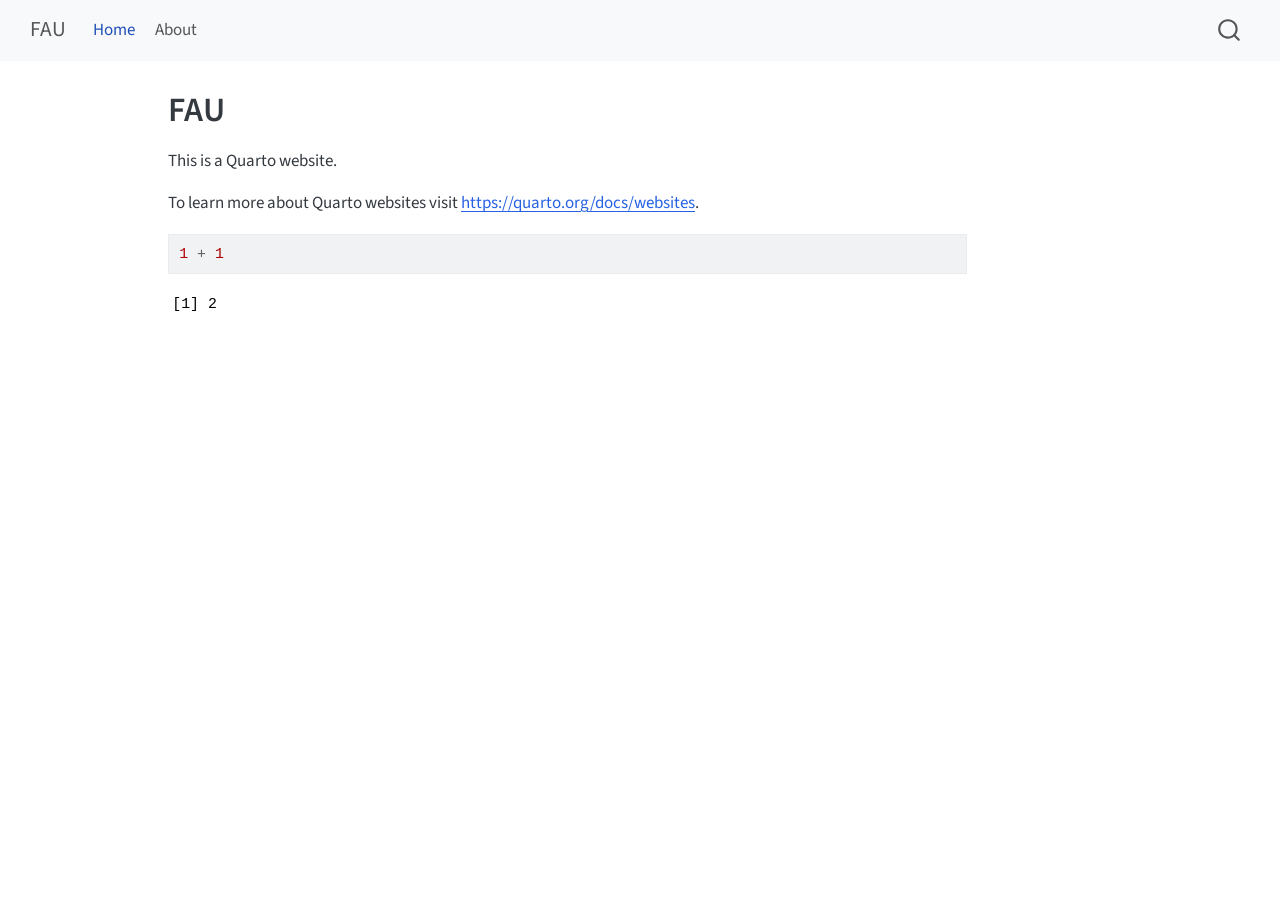
<file: _site/index.html>
<!DOCTYPE html>
<html xmlns="http://www.w3.org/1999/xhtml" lang="en" xml:lang="en"><head>

<meta charset="utf-8">
<meta name="generator" content="quarto-1.6.43">

<meta name="viewport" content="width=device-width, initial-scale=1.0, user-scalable=yes">


<title>FAU</title>
<style>
code{white-space: pre-wrap;}
span.smallcaps{font-variant: small-caps;}
div.columns{display: flex; gap: min(4vw, 1.5em);}
div.column{flex: auto; overflow-x: auto;}
div.hanging-indent{margin-left: 1.5em; text-indent: -1.5em;}
ul.task-list{list-style: none;}
ul.task-list li input[type="checkbox"] {
  width: 0.8em;
  margin: 0 0.8em 0.2em -1em; /* quarto-specific, see https://github.com/quarto-dev/quarto-cli/issues/4556 */ 
  vertical-align: middle;
}
/* CSS for syntax highlighting */
pre > code.sourceCode { white-space: pre; position: relative; }
pre > code.sourceCode > span { line-height: 1.25; }
pre > code.sourceCode > span:empty { height: 1.2em; }
.sourceCode { overflow: visible; }
code.sourceCode > span { color: inherit; text-decoration: inherit; }
div.sourceCode { margin: 1em 0; }
pre.sourceCode { margin: 0; }
@media screen {
div.sourceCode { overflow: auto; }
}
@media print {
pre > code.sourceCode { white-space: pre-wrap; }
pre > code.sourceCode > span { display: inline-block; text-indent: -5em; padding-left: 5em; }
}
pre.numberSource code
  { counter-reset: source-line 0; }
pre.numberSource code > span
  { position: relative; left: -4em; counter-increment: source-line; }
pre.numberSource code > span > a:first-child::before
  { content: counter(source-line);
    position: relative; left: -1em; text-align: right; vertical-align: baseline;
    border: none; display: inline-block;
    -webkit-touch-callout: none; -webkit-user-select: none;
    -khtml-user-select: none; -moz-user-select: none;
    -ms-user-select: none; user-select: none;
    padding: 0 4px; width: 4em;
  }
pre.numberSource { margin-left: 3em;  padding-left: 4px; }
div.sourceCode
  {   }
@media screen {
pre > code.sourceCode > span > a:first-child::before { text-decoration: underline; }
}
</style>


<script src="site_libs/quarto-nav/quarto-nav.js"></script>
<script src="site_libs/quarto-nav/headroom.min.js"></script>
<script src="site_libs/clipboard/clipboard.min.js"></script>
<script src="site_libs/quarto-search/autocomplete.umd.js"></script>
<script src="site_libs/quarto-search/fuse.min.js"></script>
<script src="site_libs/quarto-search/quarto-search.js"></script>
<meta name="quarto:offset" content="./">
<script src="site_libs/quarto-html/quarto.js"></script>
<script src="site_libs/quarto-html/popper.min.js"></script>
<script src="site_libs/quarto-html/tippy.umd.min.js"></script>
<script src="site_libs/quarto-html/anchor.min.js"></script>
<link href="site_libs/quarto-html/tippy.css" rel="stylesheet">
<link href="site_libs/quarto-html/quarto-syntax-highlighting-d4d76bf8491c20bad77d141916dc28e1.css" rel="stylesheet" id="quarto-text-highlighting-styles">
<script src="site_libs/bootstrap/bootstrap.min.js"></script>
<link href="site_libs/bootstrap/bootstrap-icons.css" rel="stylesheet">
<link href="site_libs/bootstrap/bootstrap-6bd9cfa162949bde0a231f530c97869d.min.css" rel="stylesheet" append-hash="true" id="quarto-bootstrap" data-mode="light">
<script id="quarto-search-options" type="application/json">{
  "location": "navbar",
  "copy-button": false,
  "collapse-after": 3,
  "panel-placement": "end",
  "type": "overlay",
  "limit": 50,
  "keyboard-shortcut": [
    "f",
    "/",
    "s"
  ],
  "show-item-context": false,
  "language": {
    "search-no-results-text": "No results",
    "search-matching-documents-text": "matching documents",
    "search-copy-link-title": "Copy link to search",
    "search-hide-matches-text": "Hide additional matches",
    "search-more-match-text": "more match in this document",
    "search-more-matches-text": "more matches in this document",
    "search-clear-button-title": "Clear",
    "search-text-placeholder": "",
    "search-detached-cancel-button-title": "Cancel",
    "search-submit-button-title": "Submit",
    "search-label": "Search"
  }
}</script>


<link rel="stylesheet" href="styles.css">
</head>

<body class="nav-fixed">

<div id="quarto-search-results"></div>
  <header id="quarto-header" class="headroom fixed-top">
    <nav class="navbar navbar-expand-lg " data-bs-theme="dark">
      <div class="navbar-container container-fluid">
      <div class="navbar-brand-container mx-auto">
    <a class="navbar-brand" href="./index.html">
    <span class="navbar-title">FAU</span>
    </a>
  </div>
            <div id="quarto-search" class="" title="Search"></div>
          <button class="navbar-toggler" type="button" data-bs-toggle="collapse" data-bs-target="#navbarCollapse" aria-controls="navbarCollapse" role="menu" aria-expanded="false" aria-label="Toggle navigation" onclick="if (window.quartoToggleHeadroom) { window.quartoToggleHeadroom(); }">
  <span class="navbar-toggler-icon"></span>
</button>
          <div class="collapse navbar-collapse" id="navbarCollapse">
            <ul class="navbar-nav navbar-nav-scroll me-auto">
  <li class="nav-item">
    <a class="nav-link active" href="./index.html" aria-current="page"> 
<span class="menu-text">Home</span></a>
  </li>  
  <li class="nav-item">
    <a class="nav-link" href="./about.html"> 
<span class="menu-text">About</span></a>
  </li>  
</ul>
          </div> <!-- /navcollapse -->
            <div class="quarto-navbar-tools">
</div>
      </div> <!-- /container-fluid -->
    </nav>
</header>
<!-- content -->
<div id="quarto-content" class="quarto-container page-columns page-rows-contents page-layout-article page-navbar">
<!-- sidebar -->
<!-- margin-sidebar -->
    <div id="quarto-margin-sidebar" class="sidebar margin-sidebar zindex-bottom">
        
    </div>
<!-- main -->
<main class="content" id="quarto-document-content">

<header id="title-block-header" class="quarto-title-block default">
<div class="quarto-title">
<h1 class="title">FAU</h1>
</div>



<div class="quarto-title-meta">

    
  
    
  </div>
  


</header>


<p>This is a Quarto website.</p>
<p>To learn more about Quarto websites visit <a href="https://quarto.org/docs/websites" class="uri">https://quarto.org/docs/websites</a>.</p>
<div class="cell">
<div class="sourceCode cell-code" id="cb1"><pre class="sourceCode r code-with-copy"><code class="sourceCode r"><span id="cb1-1"><a href="#cb1-1" aria-hidden="true" tabindex="-1"></a><span class="dv">1</span> <span class="sc">+</span> <span class="dv">1</span></span></code><button title="Copy to Clipboard" class="code-copy-button"><i class="bi"></i></button></pre></div>
<div class="cell-output cell-output-stdout">
<pre><code>[1] 2</code></pre>
</div>
</div>



</main> <!-- /main -->
<script id="quarto-html-after-body" type="application/javascript">
window.document.addEventListener("DOMContentLoaded", function (event) {
  const toggleBodyColorMode = (bsSheetEl) => {
    const mode = bsSheetEl.getAttribute("data-mode");
    const bodyEl = window.document.querySelector("body");
    if (mode === "dark") {
      bodyEl.classList.add("quarto-dark");
      bodyEl.classList.remove("quarto-light");
    } else {
      bodyEl.classList.add("quarto-light");
      bodyEl.classList.remove("quarto-dark");
    }
  }
  const toggleBodyColorPrimary = () => {
    const bsSheetEl = window.document.querySelector("link#quarto-bootstrap");
    if (bsSheetEl) {
      toggleBodyColorMode(bsSheetEl);
    }
  }
  toggleBodyColorPrimary();  
  const icon = "";
  const anchorJS = new window.AnchorJS();
  anchorJS.options = {
    placement: 'right',
    icon: icon
  };
  anchorJS.add('.anchored');
  const isCodeAnnotation = (el) => {
    for (const clz of el.classList) {
      if (clz.startsWith('code-annotation-')) {                     
        return true;
      }
    }
    return false;
  }
  const onCopySuccess = function(e) {
    // button target
    const button = e.trigger;
    // don't keep focus
    button.blur();
    // flash "checked"
    button.classList.add('code-copy-button-checked');
    var currentTitle = button.getAttribute("title");
    button.setAttribute("title", "Copied!");
    let tooltip;
    if (window.bootstrap) {
      button.setAttribute("data-bs-toggle", "tooltip");
      button.setAttribute("data-bs-placement", "left");
      button.setAttribute("data-bs-title", "Copied!");
      tooltip = new bootstrap.Tooltip(button, 
        { trigger: "manual", 
          customClass: "code-copy-button-tooltip",
          offset: [0, -8]});
      tooltip.show();    
    }
    setTimeout(function() {
      if (tooltip) {
        tooltip.hide();
        button.removeAttribute("data-bs-title");
        button.removeAttribute("data-bs-toggle");
        button.removeAttribute("data-bs-placement");
      }
      button.setAttribute("title", currentTitle);
      button.classList.remove('code-copy-button-checked');
    }, 1000);
    // clear code selection
    e.clearSelection();
  }
  const getTextToCopy = function(trigger) {
      const codeEl = trigger.previousElementSibling.cloneNode(true);
      for (const childEl of codeEl.children) {
        if (isCodeAnnotation(childEl)) {
          childEl.remove();
        }
      }
      return codeEl.innerText;
  }
  const clipboard = new window.ClipboardJS('.code-copy-button:not([data-in-quarto-modal])', {
    text: getTextToCopy
  });
  clipboard.on('success', onCopySuccess);
  if (window.document.getElementById('quarto-embedded-source-code-modal')) {
    const clipboardModal = new window.ClipboardJS('.code-copy-button[data-in-quarto-modal]', {
      text: getTextToCopy,
      container: window.document.getElementById('quarto-embedded-source-code-modal')
    });
    clipboardModal.on('success', onCopySuccess);
  }
    var localhostRegex = new RegExp(/^(?:http|https):\/\/localhost\:?[0-9]*\//);
    var mailtoRegex = new RegExp(/^mailto:/);
      var filterRegex = new RegExp('/' + window.location.host + '/');
    var isInternal = (href) => {
        return filterRegex.test(href) || localhostRegex.test(href) || mailtoRegex.test(href);
    }
    // Inspect non-navigation links and adorn them if external
 	var links = window.document.querySelectorAll('a[href]:not(.nav-link):not(.navbar-brand):not(.toc-action):not(.sidebar-link):not(.sidebar-item-toggle):not(.pagination-link):not(.no-external):not([aria-hidden]):not(.dropdown-item):not(.quarto-navigation-tool):not(.about-link)');
    for (var i=0; i<links.length; i++) {
      const link = links[i];
      if (!isInternal(link.href)) {
        // undo the damage that might have been done by quarto-nav.js in the case of
        // links that we want to consider external
        if (link.dataset.originalHref !== undefined) {
          link.href = link.dataset.originalHref;
        }
      }
    }
  function tippyHover(el, contentFn, onTriggerFn, onUntriggerFn) {
    const config = {
      allowHTML: true,
      maxWidth: 500,
      delay: 100,
      arrow: false,
      appendTo: function(el) {
          return el.parentElement;
      },
      interactive: true,
      interactiveBorder: 10,
      theme: 'quarto',
      placement: 'bottom-start',
    };
    if (contentFn) {
      config.content = contentFn;
    }
    if (onTriggerFn) {
      config.onTrigger = onTriggerFn;
    }
    if (onUntriggerFn) {
      config.onUntrigger = onUntriggerFn;
    }
    window.tippy(el, config); 
  }
  const noterefs = window.document.querySelectorAll('a[role="doc-noteref"]');
  for (var i=0; i<noterefs.length; i++) {
    const ref = noterefs[i];
    tippyHover(ref, function() {
      // use id or data attribute instead here
      let href = ref.getAttribute('data-footnote-href') || ref.getAttribute('href');
      try { href = new URL(href).hash; } catch {}
      const id = href.replace(/^#\/?/, "");
      const note = window.document.getElementById(id);
      if (note) {
        return note.innerHTML;
      } else {
        return "";
      }
    });
  }
  const xrefs = window.document.querySelectorAll('a.quarto-xref');
  const processXRef = (id, note) => {
    // Strip column container classes
    const stripColumnClz = (el) => {
      el.classList.remove("page-full", "page-columns");
      if (el.children) {
        for (const child of el.children) {
          stripColumnClz(child);
        }
      }
    }
    stripColumnClz(note)
    if (id === null || id.startsWith('sec-')) {
      // Special case sections, only their first couple elements
      const container = document.createElement("div");
      if (note.children && note.children.length > 2) {
        container.appendChild(note.children[0].cloneNode(true));
        for (let i = 1; i < note.children.length; i++) {
          const child = note.children[i];
          if (child.tagName === "P" && child.innerText === "") {
            continue;
          } else {
            container.appendChild(child.cloneNode(true));
            break;
          }
        }
        if (window.Quarto?.typesetMath) {
          window.Quarto.typesetMath(container);
        }
        return container.innerHTML
      } else {
        if (window.Quarto?.typesetMath) {
          window.Quarto.typesetMath(note);
        }
        return note.innerHTML;
      }
    } else {
      // Remove any anchor links if they are present
      const anchorLink = note.querySelector('a.anchorjs-link');
      if (anchorLink) {
        anchorLink.remove();
      }
      if (window.Quarto?.typesetMath) {
        window.Quarto.typesetMath(note);
      }
      if (note.classList.contains("callout")) {
        return note.outerHTML;
      } else {
        return note.innerHTML;
      }
    }
  }
  for (var i=0; i<xrefs.length; i++) {
    const xref = xrefs[i];
    tippyHover(xref, undefined, function(instance) {
      instance.disable();
      let url = xref.getAttribute('href');
      let hash = undefined; 
      if (url.startsWith('#')) {
        hash = url;
      } else {
        try { hash = new URL(url).hash; } catch {}
      }
      if (hash) {
        const id = hash.replace(/^#\/?/, "");
        const note = window.document.getElementById(id);
        if (note !== null) {
          try {
            const html = processXRef(id, note.cloneNode(true));
            instance.setContent(html);
          } finally {
            instance.enable();
            instance.show();
          }
        } else {
          // See if we can fetch this
          fetch(url.split('#')[0])
          .then(res => res.text())
          .then(html => {
            const parser = new DOMParser();
            const htmlDoc = parser.parseFromString(html, "text/html");
            const note = htmlDoc.getElementById(id);
            if (note !== null) {
              const html = processXRef(id, note);
              instance.setContent(html);
            } 
          }).finally(() => {
            instance.enable();
            instance.show();
          });
        }
      } else {
        // See if we can fetch a full url (with no hash to target)
        // This is a special case and we should probably do some content thinning / targeting
        fetch(url)
        .then(res => res.text())
        .then(html => {
          const parser = new DOMParser();
          const htmlDoc = parser.parseFromString(html, "text/html");
          const note = htmlDoc.querySelector('main.content');
          if (note !== null) {
            // This should only happen for chapter cross references
            // (since there is no id in the URL)
            // remove the first header
            if (note.children.length > 0 && note.children[0].tagName === "HEADER") {
              note.children[0].remove();
            }
            const html = processXRef(null, note);
            instance.setContent(html);
          } 
        }).finally(() => {
          instance.enable();
          instance.show();
        });
      }
    }, function(instance) {
    });
  }
      let selectedAnnoteEl;
      const selectorForAnnotation = ( cell, annotation) => {
        let cellAttr = 'data-code-cell="' + cell + '"';
        let lineAttr = 'data-code-annotation="' +  annotation + '"';
        const selector = 'span[' + cellAttr + '][' + lineAttr + ']';
        return selector;
      }
      const selectCodeLines = (annoteEl) => {
        const doc = window.document;
        const targetCell = annoteEl.getAttribute("data-target-cell");
        const targetAnnotation = annoteEl.getAttribute("data-target-annotation");
        const annoteSpan = window.document.querySelector(selectorForAnnotation(targetCell, targetAnnotation));
        const lines = annoteSpan.getAttribute("data-code-lines").split(",");
        const lineIds = lines.map((line) => {
          return targetCell + "-" + line;
        })
        let top = null;
        let height = null;
        let parent = null;
        if (lineIds.length > 0) {
            //compute the position of the single el (top and bottom and make a div)
            const el = window.document.getElementById(lineIds[0]);
            top = el.offsetTop;
            height = el.offsetHeight;
            parent = el.parentElement.parentElement;
          if (lineIds.length > 1) {
            const lastEl = window.document.getElementById(lineIds[lineIds.length - 1]);
            const bottom = lastEl.offsetTop + lastEl.offsetHeight;
            height = bottom - top;
          }
          if (top !== null && height !== null && parent !== null) {
            // cook up a div (if necessary) and position it 
            let div = window.document.getElementById("code-annotation-line-highlight");
            if (div === null) {
              div = window.document.createElement("div");
              div.setAttribute("id", "code-annotation-line-highlight");
              div.style.position = 'absolute';
              parent.appendChild(div);
            }
            div.style.top = top - 2 + "px";
            div.style.height = height + 4 + "px";
            div.style.left = 0;
            let gutterDiv = window.document.getElementById("code-annotation-line-highlight-gutter");
            if (gutterDiv === null) {
              gutterDiv = window.document.createElement("div");
              gutterDiv.setAttribute("id", "code-annotation-line-highlight-gutter");
              gutterDiv.style.position = 'absolute';
              const codeCell = window.document.getElementById(targetCell);
              const gutter = codeCell.querySelector('.code-annotation-gutter');
              gutter.appendChild(gutterDiv);
            }
            gutterDiv.style.top = top - 2 + "px";
            gutterDiv.style.height = height + 4 + "px";
          }
          selectedAnnoteEl = annoteEl;
        }
      };
      const unselectCodeLines = () => {
        const elementsIds = ["code-annotation-line-highlight", "code-annotation-line-highlight-gutter"];
        elementsIds.forEach((elId) => {
          const div = window.document.getElementById(elId);
          if (div) {
            div.remove();
          }
        });
        selectedAnnoteEl = undefined;
      };
        // Handle positioning of the toggle
    window.addEventListener(
      "resize",
      throttle(() => {
        elRect = undefined;
        if (selectedAnnoteEl) {
          selectCodeLines(selectedAnnoteEl);
        }
      }, 10)
    );
    function throttle(fn, ms) {
    let throttle = false;
    let timer;
      return (...args) => {
        if(!throttle) { // first call gets through
            fn.apply(this, args);
            throttle = true;
        } else { // all the others get throttled
            if(timer) clearTimeout(timer); // cancel #2
            timer = setTimeout(() => {
              fn.apply(this, args);
              timer = throttle = false;
            }, ms);
        }
      };
    }
      // Attach click handler to the DT
      const annoteDls = window.document.querySelectorAll('dt[data-target-cell]');
      for (const annoteDlNode of annoteDls) {
        annoteDlNode.addEventListener('click', (event) => {
          const clickedEl = event.target;
          if (clickedEl !== selectedAnnoteEl) {
            unselectCodeLines();
            const activeEl = window.document.querySelector('dt[data-target-cell].code-annotation-active');
            if (activeEl) {
              activeEl.classList.remove('code-annotation-active');
            }
            selectCodeLines(clickedEl);
            clickedEl.classList.add('code-annotation-active');
          } else {
            // Unselect the line
            unselectCodeLines();
            clickedEl.classList.remove('code-annotation-active');
          }
        });
      }
  const findCites = (el) => {
    const parentEl = el.parentElement;
    if (parentEl) {
      const cites = parentEl.dataset.cites;
      if (cites) {
        return {
          el,
          cites: cites.split(' ')
        };
      } else {
        return findCites(el.parentElement)
      }
    } else {
      return undefined;
    }
  };
  var bibliorefs = window.document.querySelectorAll('a[role="doc-biblioref"]');
  for (var i=0; i<bibliorefs.length; i++) {
    const ref = bibliorefs[i];
    const citeInfo = findCites(ref);
    if (citeInfo) {
      tippyHover(citeInfo.el, function() {
        var popup = window.document.createElement('div');
        citeInfo.cites.forEach(function(cite) {
          var citeDiv = window.document.createElement('div');
          citeDiv.classList.add('hanging-indent');
          citeDiv.classList.add('csl-entry');
          var biblioDiv = window.document.getElementById('ref-' + cite);
          if (biblioDiv) {
            citeDiv.innerHTML = biblioDiv.innerHTML;
          }
          popup.appendChild(citeDiv);
        });
        return popup.innerHTML;
      });
    }
  }
});
</script>
</div> <!-- /content -->




</body></html>
</file>
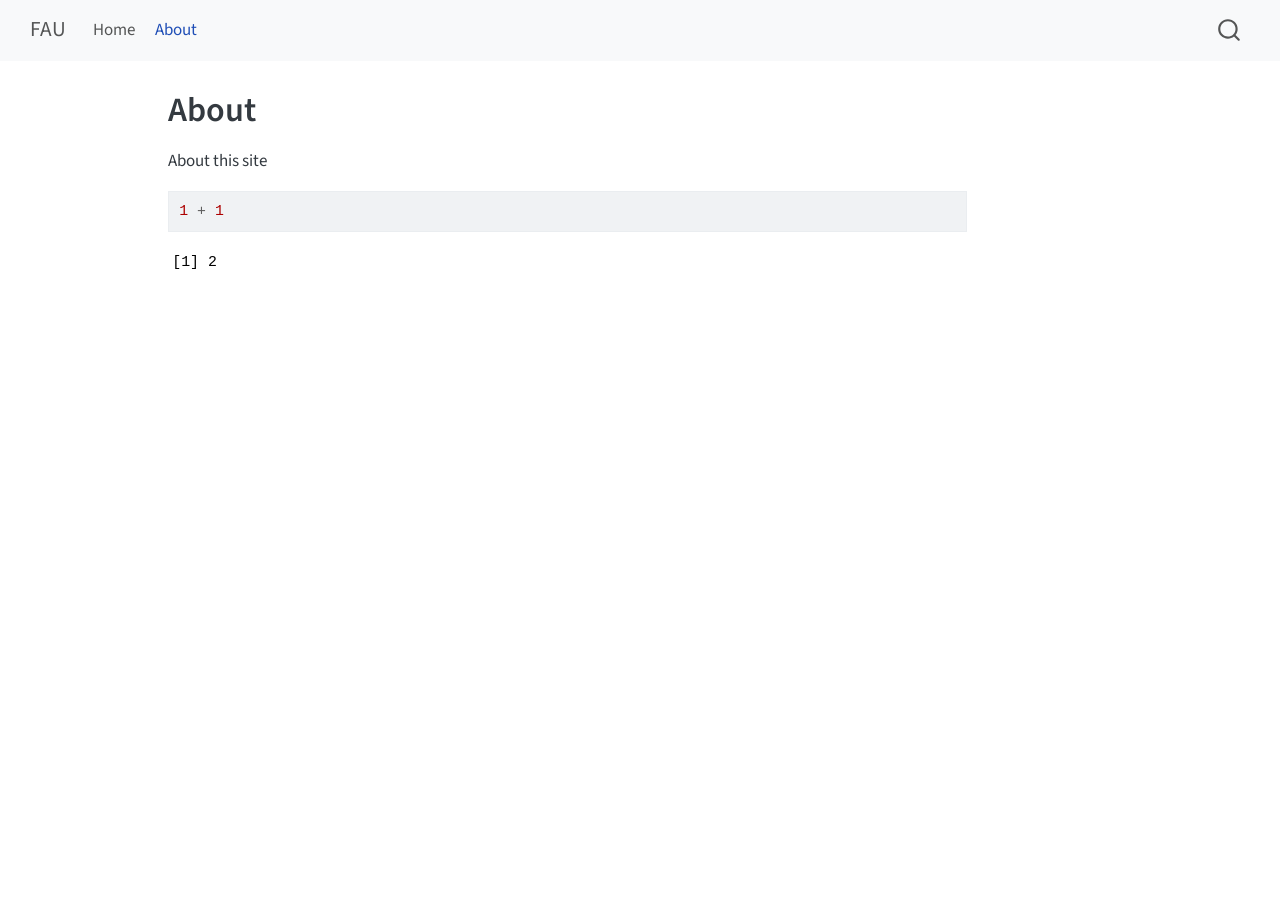
<file: _site/about.html>
<!DOCTYPE html>
<html xmlns="http://www.w3.org/1999/xhtml" lang="en" xml:lang="en"><head>

<meta charset="utf-8">
<meta name="generator" content="quarto-1.6.43">

<meta name="viewport" content="width=device-width, initial-scale=1.0, user-scalable=yes">


<title>About – FAU</title>
<style>
code{white-space: pre-wrap;}
span.smallcaps{font-variant: small-caps;}
div.columns{display: flex; gap: min(4vw, 1.5em);}
div.column{flex: auto; overflow-x: auto;}
div.hanging-indent{margin-left: 1.5em; text-indent: -1.5em;}
ul.task-list{list-style: none;}
ul.task-list li input[type="checkbox"] {
  width: 0.8em;
  margin: 0 0.8em 0.2em -1em; /* quarto-specific, see https://github.com/quarto-dev/quarto-cli/issues/4556 */ 
  vertical-align: middle;
}
/* CSS for syntax highlighting */
pre > code.sourceCode { white-space: pre; position: relative; }
pre > code.sourceCode > span { line-height: 1.25; }
pre > code.sourceCode > span:empty { height: 1.2em; }
.sourceCode { overflow: visible; }
code.sourceCode > span { color: inherit; text-decoration: inherit; }
div.sourceCode { margin: 1em 0; }
pre.sourceCode { margin: 0; }
@media screen {
div.sourceCode { overflow: auto; }
}
@media print {
pre > code.sourceCode { white-space: pre-wrap; }
pre > code.sourceCode > span { display: inline-block; text-indent: -5em; padding-left: 5em; }
}
pre.numberSource code
  { counter-reset: source-line 0; }
pre.numberSource code > span
  { position: relative; left: -4em; counter-increment: source-line; }
pre.numberSource code > span > a:first-child::before
  { content: counter(source-line);
    position: relative; left: -1em; text-align: right; vertical-align: baseline;
    border: none; display: inline-block;
    -webkit-touch-callout: none; -webkit-user-select: none;
    -khtml-user-select: none; -moz-user-select: none;
    -ms-user-select: none; user-select: none;
    padding: 0 4px; width: 4em;
  }
pre.numberSource { margin-left: 3em;  padding-left: 4px; }
div.sourceCode
  {   }
@media screen {
pre > code.sourceCode > span > a:first-child::before { text-decoration: underline; }
}
</style>


<script src="site_libs/quarto-nav/quarto-nav.js"></script>
<script src="site_libs/quarto-nav/headroom.min.js"></script>
<script src="site_libs/clipboard/clipboard.min.js"></script>
<script src="site_libs/quarto-search/autocomplete.umd.js"></script>
<script src="site_libs/quarto-search/fuse.min.js"></script>
<script src="site_libs/quarto-search/quarto-search.js"></script>
<meta name="quarto:offset" content="./">
<script src="site_libs/quarto-html/quarto.js"></script>
<script src="site_libs/quarto-html/popper.min.js"></script>
<script src="site_libs/quarto-html/tippy.umd.min.js"></script>
<script src="site_libs/quarto-html/anchor.min.js"></script>
<link href="site_libs/quarto-html/tippy.css" rel="stylesheet">
<link href="site_libs/quarto-html/quarto-syntax-highlighting-d4d76bf8491c20bad77d141916dc28e1.css" rel="stylesheet" id="quarto-text-highlighting-styles">
<script src="site_libs/bootstrap/bootstrap.min.js"></script>
<link href="site_libs/bootstrap/bootstrap-icons.css" rel="stylesheet">
<link href="site_libs/bootstrap/bootstrap-6bd9cfa162949bde0a231f530c97869d.min.css" rel="stylesheet" append-hash="true" id="quarto-bootstrap" data-mode="light">
<script id="quarto-search-options" type="application/json">{
  "location": "navbar",
  "copy-button": false,
  "collapse-after": 3,
  "panel-placement": "end",
  "type": "overlay",
  "limit": 50,
  "keyboard-shortcut": [
    "f",
    "/",
    "s"
  ],
  "show-item-context": false,
  "language": {
    "search-no-results-text": "No results",
    "search-matching-documents-text": "matching documents",
    "search-copy-link-title": "Copy link to search",
    "search-hide-matches-text": "Hide additional matches",
    "search-more-match-text": "more match in this document",
    "search-more-matches-text": "more matches in this document",
    "search-clear-button-title": "Clear",
    "search-text-placeholder": "",
    "search-detached-cancel-button-title": "Cancel",
    "search-submit-button-title": "Submit",
    "search-label": "Search"
  }
}</script>


<link rel="stylesheet" href="styles.css">
</head>

<body class="nav-fixed">

<div id="quarto-search-results"></div>
  <header id="quarto-header" class="headroom fixed-top">
    <nav class="navbar navbar-expand-lg " data-bs-theme="dark">
      <div class="navbar-container container-fluid">
      <div class="navbar-brand-container mx-auto">
    <a class="navbar-brand" href="./index.html">
    <span class="navbar-title">FAU</span>
    </a>
  </div>
            <div id="quarto-search" class="" title="Search"></div>
          <button class="navbar-toggler" type="button" data-bs-toggle="collapse" data-bs-target="#navbarCollapse" aria-controls="navbarCollapse" role="menu" aria-expanded="false" aria-label="Toggle navigation" onclick="if (window.quartoToggleHeadroom) { window.quartoToggleHeadroom(); }">
  <span class="navbar-toggler-icon"></span>
</button>
          <div class="collapse navbar-collapse" id="navbarCollapse">
            <ul class="navbar-nav navbar-nav-scroll me-auto">
  <li class="nav-item">
    <a class="nav-link" href="./index.html"> 
<span class="menu-text">Home</span></a>
  </li>  
  <li class="nav-item">
    <a class="nav-link active" href="./about.html" aria-current="page"> 
<span class="menu-text">About</span></a>
  </li>  
</ul>
          </div> <!-- /navcollapse -->
            <div class="quarto-navbar-tools">
</div>
      </div> <!-- /container-fluid -->
    </nav>
</header>
<!-- content -->
<div id="quarto-content" class="quarto-container page-columns page-rows-contents page-layout-article page-navbar">
<!-- sidebar -->
<!-- margin-sidebar -->
    <div id="quarto-margin-sidebar" class="sidebar margin-sidebar zindex-bottom">
        
    </div>
<!-- main -->
<main class="content" id="quarto-document-content">

<header id="title-block-header" class="quarto-title-block default">
<div class="quarto-title">
<h1 class="title">About</h1>
</div>



<div class="quarto-title-meta">

    
  
    
  </div>
  


</header>


<p>About this site</p>
<div class="cell">
<div class="sourceCode cell-code" id="cb1"><pre class="sourceCode r code-with-copy"><code class="sourceCode r"><span id="cb1-1"><a href="#cb1-1" aria-hidden="true" tabindex="-1"></a><span class="dv">1</span> <span class="sc">+</span> <span class="dv">1</span></span></code><button title="Copy to Clipboard" class="code-copy-button"><i class="bi"></i></button></pre></div>
<div class="cell-output cell-output-stdout">
<pre><code>[1] 2</code></pre>
</div>
</div>



</main> <!-- /main -->
<script id="quarto-html-after-body" type="application/javascript">
window.document.addEventListener("DOMContentLoaded", function (event) {
  const toggleBodyColorMode = (bsSheetEl) => {
    const mode = bsSheetEl.getAttribute("data-mode");
    const bodyEl = window.document.querySelector("body");
    if (mode === "dark") {
      bodyEl.classList.add("quarto-dark");
      bodyEl.classList.remove("quarto-light");
    } else {
      bodyEl.classList.add("quarto-light");
      bodyEl.classList.remove("quarto-dark");
    }
  }
  const toggleBodyColorPrimary = () => {
    const bsSheetEl = window.document.querySelector("link#quarto-bootstrap");
    if (bsSheetEl) {
      toggleBodyColorMode(bsSheetEl);
    }
  }
  toggleBodyColorPrimary();  
  const icon = "";
  const anchorJS = new window.AnchorJS();
  anchorJS.options = {
    placement: 'right',
    icon: icon
  };
  anchorJS.add('.anchored');
  const isCodeAnnotation = (el) => {
    for (const clz of el.classList) {
      if (clz.startsWith('code-annotation-')) {                     
        return true;
      }
    }
    return false;
  }
  const onCopySuccess = function(e) {
    // button target
    const button = e.trigger;
    // don't keep focus
    button.blur();
    // flash "checked"
    button.classList.add('code-copy-button-checked');
    var currentTitle = button.getAttribute("title");
    button.setAttribute("title", "Copied!");
    let tooltip;
    if (window.bootstrap) {
      button.setAttribute("data-bs-toggle", "tooltip");
      button.setAttribute("data-bs-placement", "left");
      button.setAttribute("data-bs-title", "Copied!");
      tooltip = new bootstrap.Tooltip(button, 
        { trigger: "manual", 
          customClass: "code-copy-button-tooltip",
          offset: [0, -8]});
      tooltip.show();    
    }
    setTimeout(function() {
      if (tooltip) {
        tooltip.hide();
        button.removeAttribute("data-bs-title");
        button.removeAttribute("data-bs-toggle");
        button.removeAttribute("data-bs-placement");
      }
      button.setAttribute("title", currentTitle);
      button.classList.remove('code-copy-button-checked');
    }, 1000);
    // clear code selection
    e.clearSelection();
  }
  const getTextToCopy = function(trigger) {
      const codeEl = trigger.previousElementSibling.cloneNode(true);
      for (const childEl of codeEl.children) {
        if (isCodeAnnotation(childEl)) {
          childEl.remove();
        }
      }
      return codeEl.innerText;
  }
  const clipboard = new window.ClipboardJS('.code-copy-button:not([data-in-quarto-modal])', {
    text: getTextToCopy
  });
  clipboard.on('success', onCopySuccess);
  if (window.document.getElementById('quarto-embedded-source-code-modal')) {
    const clipboardModal = new window.ClipboardJS('.code-copy-button[data-in-quarto-modal]', {
      text: getTextToCopy,
      container: window.document.getElementById('quarto-embedded-source-code-modal')
    });
    clipboardModal.on('success', onCopySuccess);
  }
    var localhostRegex = new RegExp(/^(?:http|https):\/\/localhost\:?[0-9]*\//);
    var mailtoRegex = new RegExp(/^mailto:/);
      var filterRegex = new RegExp('/' + window.location.host + '/');
    var isInternal = (href) => {
        return filterRegex.test(href) || localhostRegex.test(href) || mailtoRegex.test(href);
    }
    // Inspect non-navigation links and adorn them if external
 	var links = window.document.querySelectorAll('a[href]:not(.nav-link):not(.navbar-brand):not(.toc-action):not(.sidebar-link):not(.sidebar-item-toggle):not(.pagination-link):not(.no-external):not([aria-hidden]):not(.dropdown-item):not(.quarto-navigation-tool):not(.about-link)');
    for (var i=0; i<links.length; i++) {
      const link = links[i];
      if (!isInternal(link.href)) {
        // undo the damage that might have been done by quarto-nav.js in the case of
        // links that we want to consider external
        if (link.dataset.originalHref !== undefined) {
          link.href = link.dataset.originalHref;
        }
      }
    }
  function tippyHover(el, contentFn, onTriggerFn, onUntriggerFn) {
    const config = {
      allowHTML: true,
      maxWidth: 500,
      delay: 100,
      arrow: false,
      appendTo: function(el) {
          return el.parentElement;
      },
      interactive: true,
      interactiveBorder: 10,
      theme: 'quarto',
      placement: 'bottom-start',
    };
    if (contentFn) {
      config.content = contentFn;
    }
    if (onTriggerFn) {
      config.onTrigger = onTriggerFn;
    }
    if (onUntriggerFn) {
      config.onUntrigger = onUntriggerFn;
    }
    window.tippy(el, config); 
  }
  const noterefs = window.document.querySelectorAll('a[role="doc-noteref"]');
  for (var i=0; i<noterefs.length; i++) {
    const ref = noterefs[i];
    tippyHover(ref, function() {
      // use id or data attribute instead here
      let href = ref.getAttribute('data-footnote-href') || ref.getAttribute('href');
      try { href = new URL(href).hash; } catch {}
      const id = href.replace(/^#\/?/, "");
      const note = window.document.getElementById(id);
      if (note) {
        return note.innerHTML;
      } else {
        return "";
      }
    });
  }
  const xrefs = window.document.querySelectorAll('a.quarto-xref');
  const processXRef = (id, note) => {
    // Strip column container classes
    const stripColumnClz = (el) => {
      el.classList.remove("page-full", "page-columns");
      if (el.children) {
        for (const child of el.children) {
          stripColumnClz(child);
        }
      }
    }
    stripColumnClz(note)
    if (id === null || id.startsWith('sec-')) {
      // Special case sections, only their first couple elements
      const container = document.createElement("div");
      if (note.children && note.children.length > 2) {
        container.appendChild(note.children[0].cloneNode(true));
        for (let i = 1; i < note.children.length; i++) {
          const child = note.children[i];
          if (child.tagName === "P" && child.innerText === "") {
            continue;
          } else {
            container.appendChild(child.cloneNode(true));
            break;
          }
        }
        if (window.Quarto?.typesetMath) {
          window.Quarto.typesetMath(container);
        }
        return container.innerHTML
      } else {
        if (window.Quarto?.typesetMath) {
          window.Quarto.typesetMath(note);
        }
        return note.innerHTML;
      }
    } else {
      // Remove any anchor links if they are present
      const anchorLink = note.querySelector('a.anchorjs-link');
      if (anchorLink) {
        anchorLink.remove();
      }
      if (window.Quarto?.typesetMath) {
        window.Quarto.typesetMath(note);
      }
      if (note.classList.contains("callout")) {
        return note.outerHTML;
      } else {
        return note.innerHTML;
      }
    }
  }
  for (var i=0; i<xrefs.length; i++) {
    const xref = xrefs[i];
    tippyHover(xref, undefined, function(instance) {
      instance.disable();
      let url = xref.getAttribute('href');
      let hash = undefined; 
      if (url.startsWith('#')) {
        hash = url;
      } else {
        try { hash = new URL(url).hash; } catch {}
      }
      if (hash) {
        const id = hash.replace(/^#\/?/, "");
        const note = window.document.getElementById(id);
        if (note !== null) {
          try {
            const html = processXRef(id, note.cloneNode(true));
            instance.setContent(html);
          } finally {
            instance.enable();
            instance.show();
          }
        } else {
          // See if we can fetch this
          fetch(url.split('#')[0])
          .then(res => res.text())
          .then(html => {
            const parser = new DOMParser();
            const htmlDoc = parser.parseFromString(html, "text/html");
            const note = htmlDoc.getElementById(id);
            if (note !== null) {
              const html = processXRef(id, note);
              instance.setContent(html);
            } 
          }).finally(() => {
            instance.enable();
            instance.show();
          });
        }
      } else {
        // See if we can fetch a full url (with no hash to target)
        // This is a special case and we should probably do some content thinning / targeting
        fetch(url)
        .then(res => res.text())
        .then(html => {
          const parser = new DOMParser();
          const htmlDoc = parser.parseFromString(html, "text/html");
          const note = htmlDoc.querySelector('main.content');
          if (note !== null) {
            // This should only happen for chapter cross references
            // (since there is no id in the URL)
            // remove the first header
            if (note.children.length > 0 && note.children[0].tagName === "HEADER") {
              note.children[0].remove();
            }
            const html = processXRef(null, note);
            instance.setContent(html);
          } 
        }).finally(() => {
          instance.enable();
          instance.show();
        });
      }
    }, function(instance) {
    });
  }
      let selectedAnnoteEl;
      const selectorForAnnotation = ( cell, annotation) => {
        let cellAttr = 'data-code-cell="' + cell + '"';
        let lineAttr = 'data-code-annotation="' +  annotation + '"';
        const selector = 'span[' + cellAttr + '][' + lineAttr + ']';
        return selector;
      }
      const selectCodeLines = (annoteEl) => {
        const doc = window.document;
        const targetCell = annoteEl.getAttribute("data-target-cell");
        const targetAnnotation = annoteEl.getAttribute("data-target-annotation");
        const annoteSpan = window.document.querySelector(selectorForAnnotation(targetCell, targetAnnotation));
        const lines = annoteSpan.getAttribute("data-code-lines").split(",");
        const lineIds = lines.map((line) => {
          return targetCell + "-" + line;
        })
        let top = null;
        let height = null;
        let parent = null;
        if (lineIds.length > 0) {
            //compute the position of the single el (top and bottom and make a div)
            const el = window.document.getElementById(lineIds[0]);
            top = el.offsetTop;
            height = el.offsetHeight;
            parent = el.parentElement.parentElement;
          if (lineIds.length > 1) {
            const lastEl = window.document.getElementById(lineIds[lineIds.length - 1]);
            const bottom = lastEl.offsetTop + lastEl.offsetHeight;
            height = bottom - top;
          }
          if (top !== null && height !== null && parent !== null) {
            // cook up a div (if necessary) and position it 
            let div = window.document.getElementById("code-annotation-line-highlight");
            if (div === null) {
              div = window.document.createElement("div");
              div.setAttribute("id", "code-annotation-line-highlight");
              div.style.position = 'absolute';
              parent.appendChild(div);
            }
            div.style.top = top - 2 + "px";
            div.style.height = height + 4 + "px";
            div.style.left = 0;
            let gutterDiv = window.document.getElementById("code-annotation-line-highlight-gutter");
            if (gutterDiv === null) {
              gutterDiv = window.document.createElement("div");
              gutterDiv.setAttribute("id", "code-annotation-line-highlight-gutter");
              gutterDiv.style.position = 'absolute';
              const codeCell = window.document.getElementById(targetCell);
              const gutter = codeCell.querySelector('.code-annotation-gutter');
              gutter.appendChild(gutterDiv);
            }
            gutterDiv.style.top = top - 2 + "px";
            gutterDiv.style.height = height + 4 + "px";
          }
          selectedAnnoteEl = annoteEl;
        }
      };
      const unselectCodeLines = () => {
        const elementsIds = ["code-annotation-line-highlight", "code-annotation-line-highlight-gutter"];
        elementsIds.forEach((elId) => {
          const div = window.document.getElementById(elId);
          if (div) {
            div.remove();
          }
        });
        selectedAnnoteEl = undefined;
      };
        // Handle positioning of the toggle
    window.addEventListener(
      "resize",
      throttle(() => {
        elRect = undefined;
        if (selectedAnnoteEl) {
          selectCodeLines(selectedAnnoteEl);
        }
      }, 10)
    );
    function throttle(fn, ms) {
    let throttle = false;
    let timer;
      return (...args) => {
        if(!throttle) { // first call gets through
            fn.apply(this, args);
            throttle = true;
        } else { // all the others get throttled
            if(timer) clearTimeout(timer); // cancel #2
            timer = setTimeout(() => {
              fn.apply(this, args);
              timer = throttle = false;
            }, ms);
        }
      };
    }
      // Attach click handler to the DT
      const annoteDls = window.document.querySelectorAll('dt[data-target-cell]');
      for (const annoteDlNode of annoteDls) {
        annoteDlNode.addEventListener('click', (event) => {
          const clickedEl = event.target;
          if (clickedEl !== selectedAnnoteEl) {
            unselectCodeLines();
            const activeEl = window.document.querySelector('dt[data-target-cell].code-annotation-active');
            if (activeEl) {
              activeEl.classList.remove('code-annotation-active');
            }
            selectCodeLines(clickedEl);
            clickedEl.classList.add('code-annotation-active');
          } else {
            // Unselect the line
            unselectCodeLines();
            clickedEl.classList.remove('code-annotation-active');
          }
        });
      }
  const findCites = (el) => {
    const parentEl = el.parentElement;
    if (parentEl) {
      const cites = parentEl.dataset.cites;
      if (cites) {
        return {
          el,
          cites: cites.split(' ')
        };
      } else {
        return findCites(el.parentElement)
      }
    } else {
      return undefined;
    }
  };
  var bibliorefs = window.document.querySelectorAll('a[role="doc-biblioref"]');
  for (var i=0; i<bibliorefs.length; i++) {
    const ref = bibliorefs[i];
    const citeInfo = findCites(ref);
    if (citeInfo) {
      tippyHover(citeInfo.el, function() {
        var popup = window.document.createElement('div');
        citeInfo.cites.forEach(function(cite) {
          var citeDiv = window.document.createElement('div');
          citeDiv.classList.add('hanging-indent');
          citeDiv.classList.add('csl-entry');
          var biblioDiv = window.document.getElementById('ref-' + cite);
          if (biblioDiv) {
            citeDiv.innerHTML = biblioDiv.innerHTML;
          }
          popup.appendChild(citeDiv);
        });
        return popup.innerHTML;
      });
    }
  }
});
</script>
</div> <!-- /content -->




</body></html>
</file>
<file: _site/site_libs/quarto-html/tippy.css>
.tippy-box[data-animation=fade][data-state=hidden]{opacity:0}[data-tippy-root]{max-width:calc(100vw - 10px)}.tippy-box{position:relative;background-color:#333;color:#fff;border-radius:4px;font-size:14px;line-height:1.4;white-space:normal;outline:0;transition-property:transform,visibility,opacity}.tippy-box[data-placement^=top]>.tippy-arrow{bottom:0}.tippy-box[data-placement^=top]>.tippy-arrow:before{bottom:-7px;left:0;border-width:8px 8px 0;border-top-color:initial;transform-origin:center top}.tippy-box[data-placement^=bottom]>.tippy-arrow{top:0}.tippy-box[data-placement^=bottom]>.tippy-arrow:before{top:-7px;left:0;border-width:0 8px 8px;border-bottom-color:initial;transform-origin:center bottom}.tippy-box[data-placement^=left]>.tippy-arrow{right:0}.tippy-box[data-placement^=left]>.tippy-arrow:before{border-width:8px 0 8px 8px;border-left-color:initial;right:-7px;transform-origin:center left}.tippy-box[data-placement^=right]>.tippy-arrow{left:0}.tippy-box[data-placement^=right]>.tippy-arrow:before{left:-7px;border-width:8px 8px 8px 0;border-right-color:initial;transform-origin:center right}.tippy-box[data-inertia][data-state=visible]{transition-timing-function:cubic-bezier(.54,1.5,.38,1.11)}.tippy-arrow{width:16px;height:16px;color:#333}.tippy-arrow:before{content:"";position:absolute;border-color:transparent;border-style:solid}.tippy-content{position:relative;padding:5px 9px;z-index:1}
</file>
<file: _site/site_libs/quarto-html/quarto-syntax-highlighting-d4d76bf8491c20bad77d141916dc28e1.css>
/* quarto syntax highlight colors */
:root {
  --quarto-hl-ot-color: #003B4F;
  --quarto-hl-at-color: #657422;
  --quarto-hl-ss-color: #20794D;
  --quarto-hl-an-color: #5E5E5E;
  --quarto-hl-fu-color: #4758AB;
  --quarto-hl-st-color: #20794D;
  --quarto-hl-cf-color: #003B4F;
  --quarto-hl-op-color: #5E5E5E;
  --quarto-hl-er-color: #AD0000;
  --quarto-hl-bn-color: #AD0000;
  --quarto-hl-al-color: #AD0000;
  --quarto-hl-va-color: #111111;
  --quarto-hl-bu-color: inherit;
  --quarto-hl-ex-color: inherit;
  --quarto-hl-pp-color: #AD0000;
  --quarto-hl-in-color: #5E5E5E;
  --quarto-hl-vs-color: #20794D;
  --quarto-hl-wa-color: #5E5E5E;
  --quarto-hl-do-color: #5E5E5E;
  --quarto-hl-im-color: #00769E;
  --quarto-hl-ch-color: #20794D;
  --quarto-hl-dt-color: #AD0000;
  --quarto-hl-fl-color: #AD0000;
  --quarto-hl-co-color: #5E5E5E;
  --quarto-hl-cv-color: #5E5E5E;
  --quarto-hl-cn-color: #8f5902;
  --quarto-hl-sc-color: #5E5E5E;
  --quarto-hl-dv-color: #AD0000;
  --quarto-hl-kw-color: #003B4F;
}

/* other quarto variables */
:root {
  --quarto-font-monospace: SFMono-Regular, Menlo, Monaco, Consolas, "Liberation Mono", "Courier New", monospace;
}

pre > code.sourceCode > span {
  color: #003B4F;
}

code span {
  color: #003B4F;
}

code.sourceCode > span {
  color: #003B4F;
}

div.sourceCode,
div.sourceCode pre.sourceCode {
  color: #003B4F;
}

code span.ot {
  color: #003B4F;
  font-style: inherit;
}

code span.at {
  color: #657422;
  font-style: inherit;
}

code span.ss {
  color: #20794D;
  font-style: inherit;
}

code span.an {
  color: #5E5E5E;
  font-style: inherit;
}

code span.fu {
  color: #4758AB;
  font-style: inherit;
}

code span.st {
  color: #20794D;
  font-style: inherit;
}

code span.cf {
  color: #003B4F;
  font-weight: bold;
  font-style: inherit;
}

code span.op {
  color: #5E5E5E;
  font-style: inherit;
}

code span.er {
  color: #AD0000;
  font-style: inherit;
}

code span.bn {
  color: #AD0000;
  font-style: inherit;
}

code span.al {
  color: #AD0000;
  font-style: inherit;
}

code span.va {
  color: #111111;
  font-style: inherit;
}

code span.bu {
  font-style: inherit;
}

code span.ex {
  font-style: inherit;
}

code span.pp {
  color: #AD0000;
  font-style: inherit;
}

code span.in {
  color: #5E5E5E;
  font-style: inherit;
}

code span.vs {
  color: #20794D;
  font-style: inherit;
}

code span.wa {
  color: #5E5E5E;
  font-style: italic;
}

code span.do {
  color: #5E5E5E;
  font-style: italic;
}

code span.im {
  color: #00769E;
  font-style: inherit;
}

code span.ch {
  color: #20794D;
  font-style: inherit;
}

code span.dt {
  color: #AD0000;
  font-style: inherit;
}

code span.fl {
  color: #AD0000;
  font-style: inherit;
}

code span.co {
  color: #5E5E5E;
  font-style: inherit;
}

code span.cv {
  color: #5E5E5E;
  font-style: italic;
}

code span.cn {
  color: #8f5902;
  font-style: inherit;
}

code span.sc {
  color: #5E5E5E;
  font-style: inherit;
}

code span.dv {
  color: #AD0000;
  font-style: inherit;
}

code span.kw {
  color: #003B4F;
  font-weight: bold;
  font-style: inherit;
}

.prevent-inlining {
  content: "</";
}

/*# sourceMappingURL=c9c5d451c23b744f9cb2c98992a0aef2.css.map */
</file>
<file: _site/styles.css>
/* css styles */
</file>
